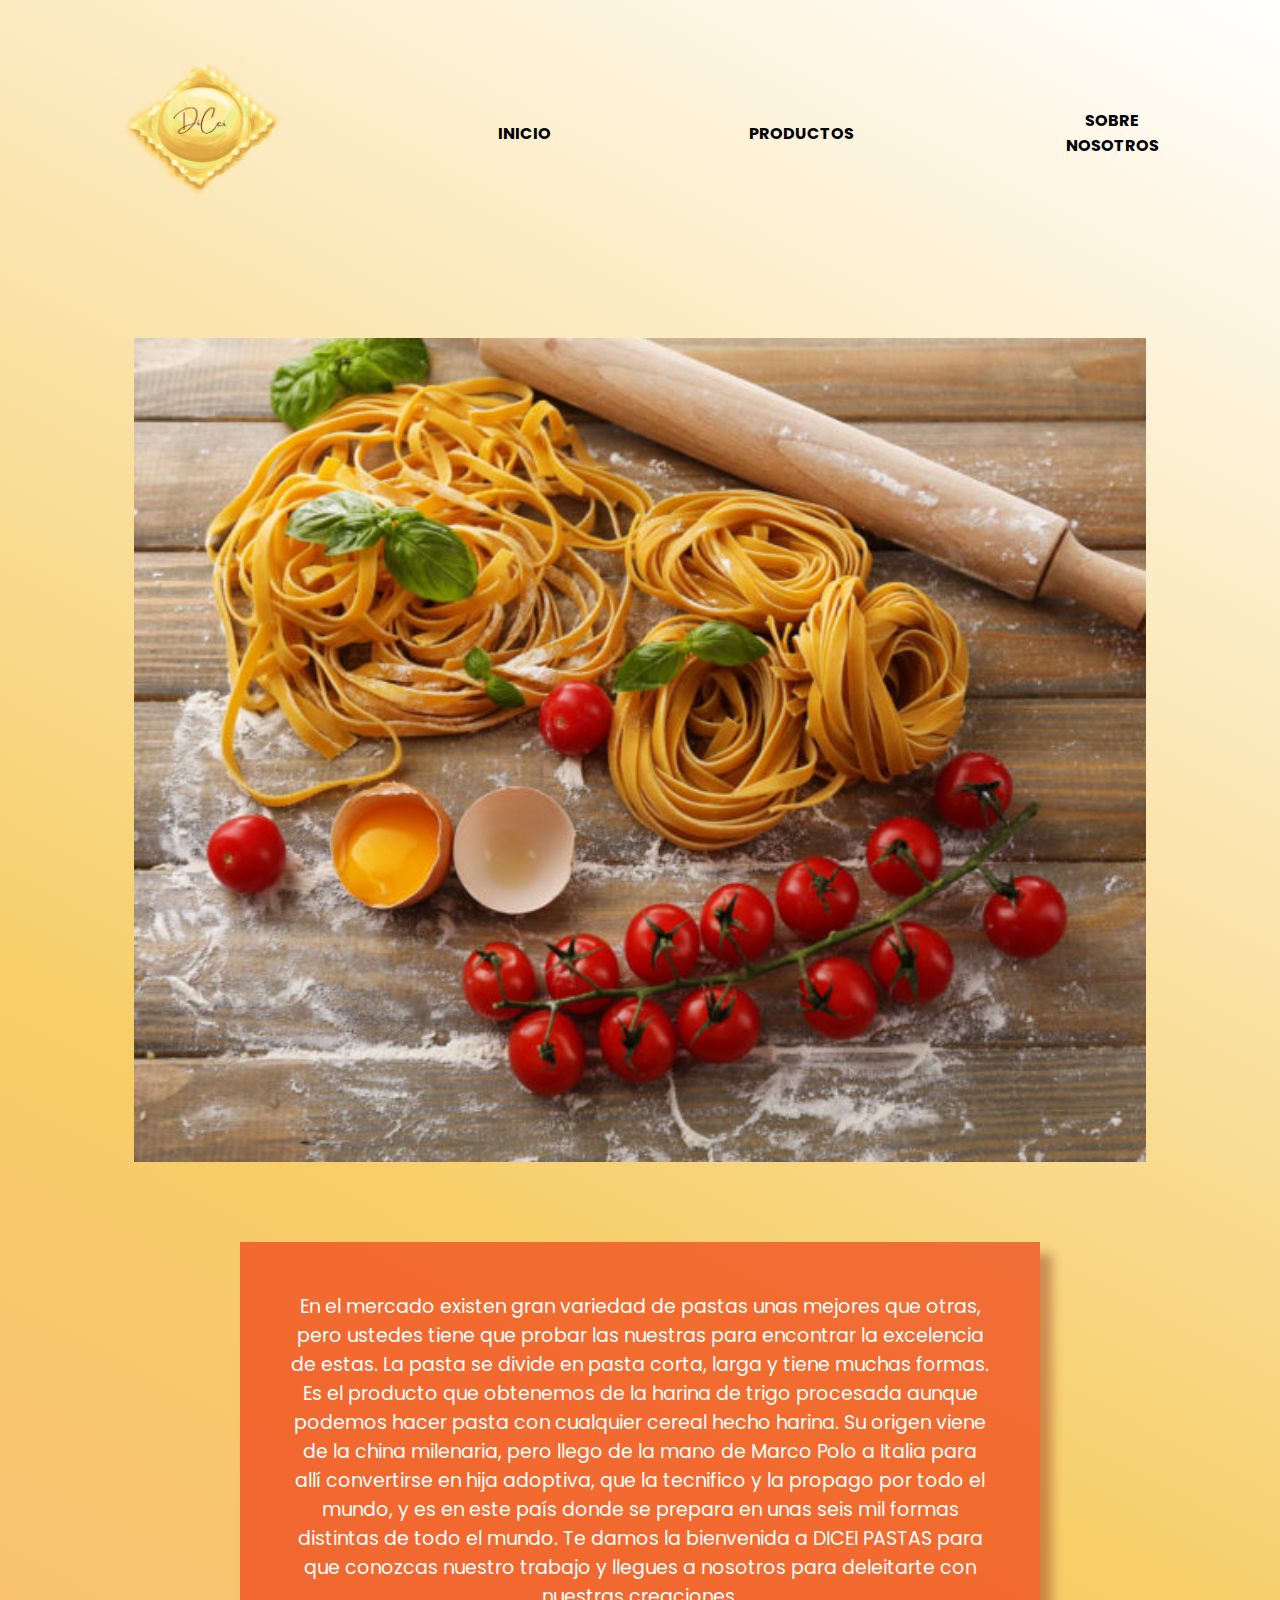
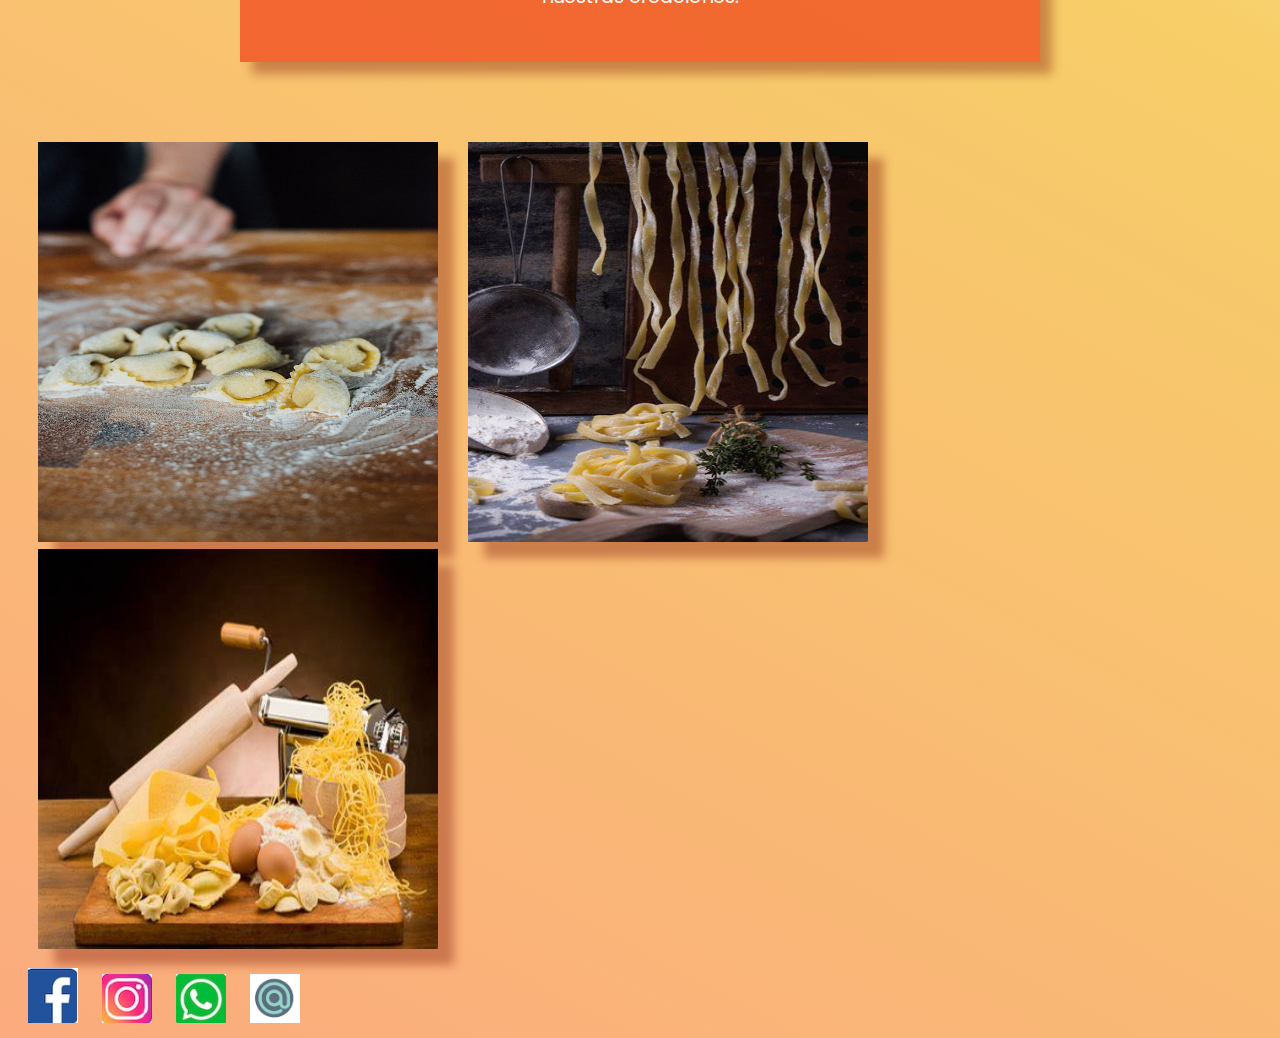
<file: index.html>
<!DOCTYPE html>
<html lang="es">
<head>
    <meta charset="UTF-8">
    <meta http-equiv="X-UA-Compatible" content="IE=edge">
    <meta name="viewport" content="width=device-width, initial-scale=1.0">
    <title>Di cei Pastas</title>
    <!-- link de tipografia -->
    <link rel="preconnect" href="https://fonts.googleapis.com">
    <link rel="preconnect" href="https://fonts.gstatic.com" crossorigin>
    <link href="https://fonts.googleapis.com/css2?family=Poppins&display=swap" rel="stylesheet">
    
    <!-- link del style.css -->
    <link rel="stylesheet" href="./style.css">
</head>
<body>

<!-- Menu de inicio -->
    <table>
        <!-- <th><img src="./img/logo.jpeg" alt="" width="50%"> </th> -->
        <th><img src="./img/logodicei.png" alt="" width="50%"> </th>
    <td>
        <th class="menu-color" colspan="1"><a href="./index.html">INICIO</a></th>
        <th class="menu-color" colspan="1"><a href="./productos.html">PRODUCTOS</a></th>
        <th class="menu-color" colspan="1"><a href="./sobre-nosotros.html">SOBRE NOSOTROS</a></th>
    </td>
    </table>
    <!-- <td>
        <th class="menu-color" colspan="1"><a href="./index.html">INICIO</a></th>
        <th class="menu-color" colspan="1"><a href="./productos.html">PRODUCTOS</a></th>
        <th class="menu-color" colspan="1"><a href="./sobre-nosotros.html">SOBRE NOSOTROS</a></th>
    </td>
    </table> -->

<!-- Imagen principal -->
    <img src="./img/pastas (5).jpeg" alt="imagen principal" class="centrado">


<!-- Texto introductorio -->
      <p class="presentacion-index" >En el mercado existen gran variedad de pastas unas mejores que otras, pero ustedes tiene que probar las nuestras para encontrar la excelencia de estas.
            La pasta se divide en pasta corta, larga y tiene muchas formas. Es el producto que obtenemos de la harina de trigo procesada aunque podemos hacer pasta con cualquier cereal hecho harina.
            Su origen viene de la china milenaria, pero llego de la mano de Marco Polo a Italia para allí convertirse en hija adoptiva, que la tecnifico y la propago por todo el mundo, y es en este país donde se prepara en unas seis mil formas distintas de todo el mundo. Te damos la bienvenida a DICEI PASTAS para que conozcas nuestro trabajo y llegues a nosotros para deleitarte con nuestras creaciones.</p>
        
<!-- Imagenes de muestra
    <table>
        <td>
            <tr><img src="./img/pastas (6).jpeg" alt="" width="350px" height="350px" class="imagenesmuestra"></tr>
            <tr><img src="./img/pastas (7).jpeg" alt="" width="350px" height="350px" class="imagenesmuestra"></tr>
            <tr><img src="./img/pastas (8).jpeg" alt="" width="350px" height="350px" class="imagenesmuestra"></tr>
        </td>
    </table> -->

<!-- Imagenes de muestra-->
<table>
    <td>
        <tr><img src="./img/pastas (6).jpeg" alt="" class="imagenesmuestra"></tr>
        <tr><img src="./img/pastas (7).jpeg" alt="" class="imagenesmuestra"></tr>
        <tr><img src="./img/pastas (8).jpeg" alt="" class="imagenesmuestra"></tr>
    </td>
</table>



<!-- Pie de pagina -->
    <footer>
         <td>
             <th><img src="./img/logofacebook.png" class="imagenes-redes" alt=""></th>
             <th><img src="./img/logoinstagram.png" class="imagenes-redes" alt=""></th>
             <th><img src="./img/logowasap.png" class="imagenes-redes" alt=""></th>
             <th><img src="./img/logocorreo.png" class="imagenes-redes" alt=""></th>
         </td>
    </footer>
</body>
</html>
</file>
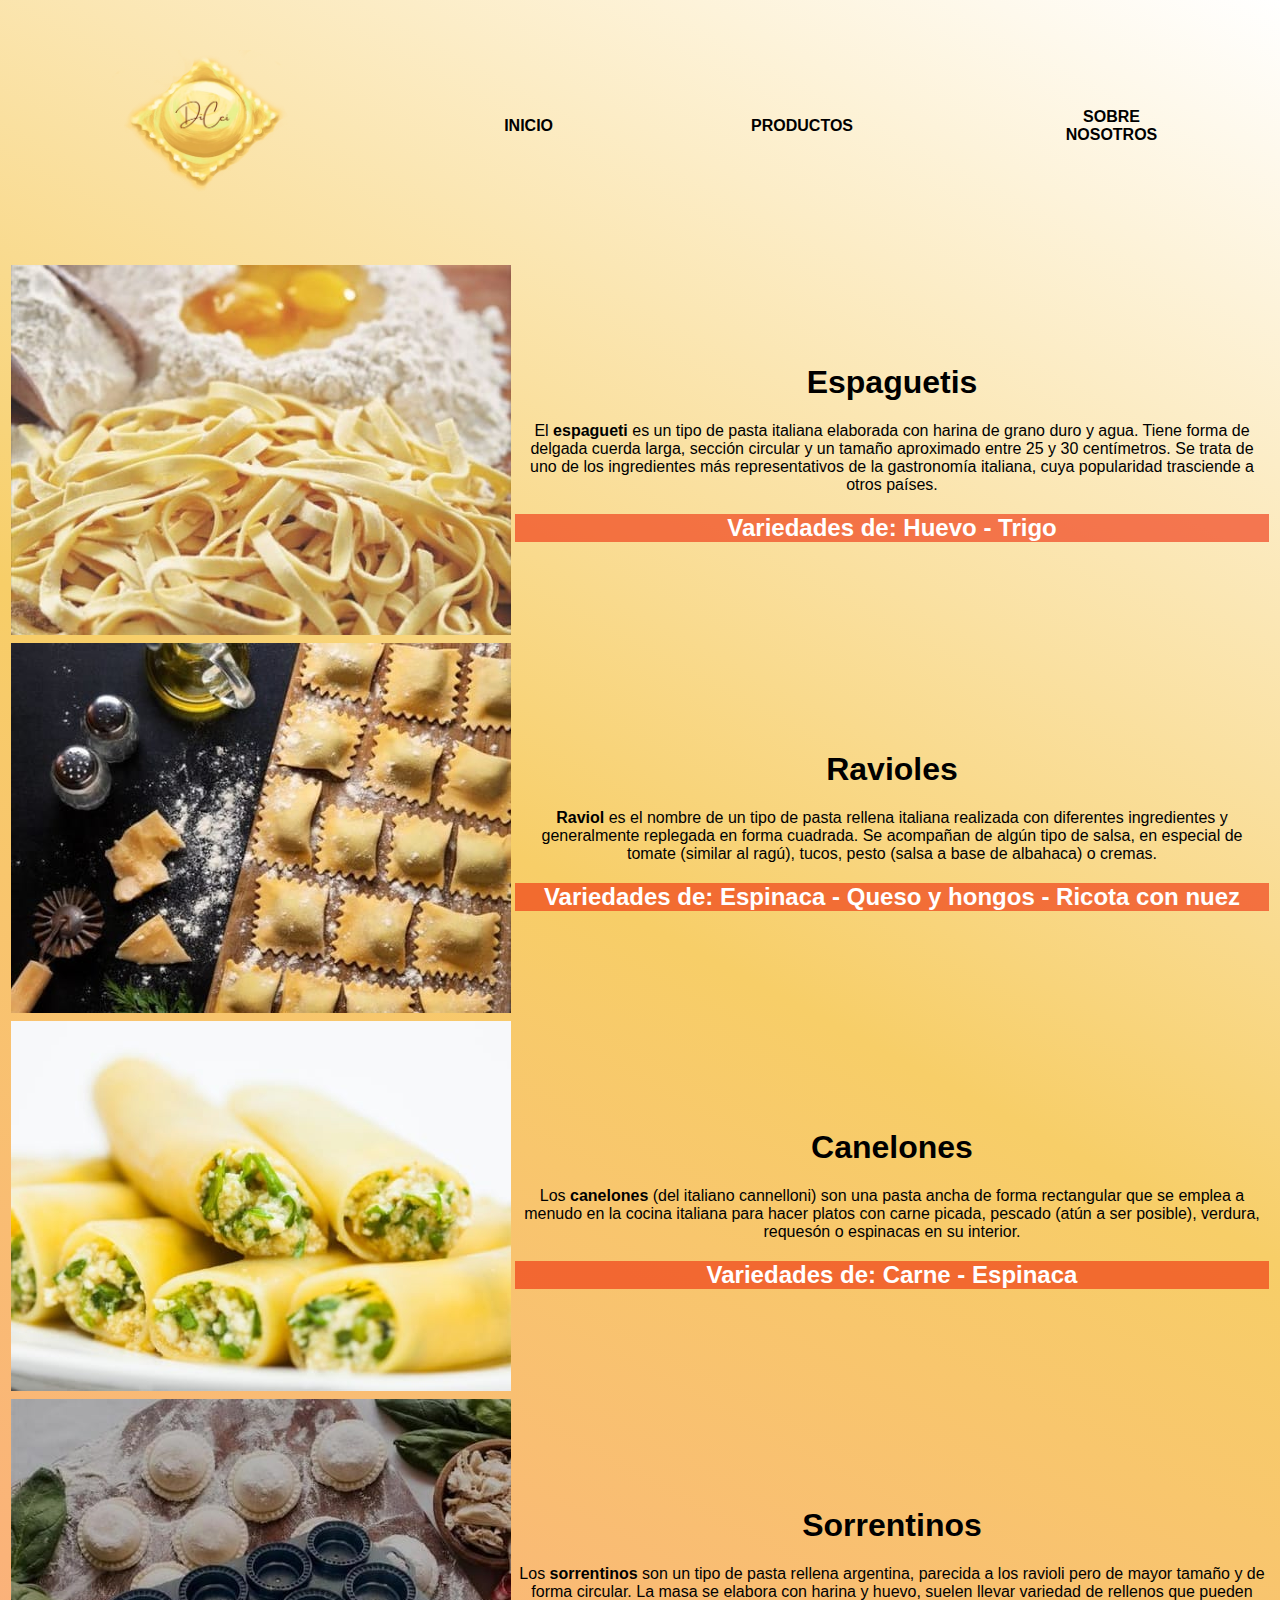
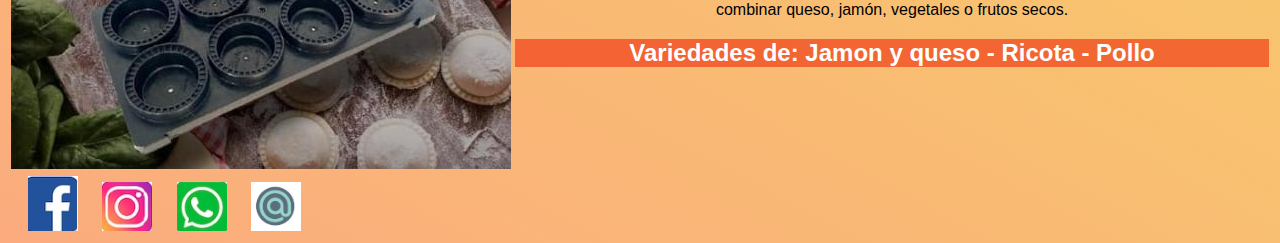
<file: productos.html>
<!DOCTYPE html>
<html lang="es">
<head>
    <meta charset="UTF-8">
    <meta http-equiv="X-UA-Compatible" content="IE=edge">
    <meta name="viewport" content="width=device-width, initial-scale=1.0">
    <title>Productos</title>
    <!-- link del style.css -->
    <link rel="stylesheet" href="./style.css">
</head>
<body>

   <!-- Menu de inicio -->
<table>
    <!-- <th><img src="./img/logo.jpeg" alt="" width="50%"> </th> -->
    <th><img src="./img/logodicei.png" alt="" width="50%"> </th>
<td>
    <th class="menu-color" colspan="1"><a href="./index.html">INICIO</a></th>
    <th class="menu-color" colspan="1"><a href="./productos.html">PRODUCTOS</a></th>
    <th class="menu-color" colspan="1"><a href="./sobre-nosotros.html">SOBRE NOSOTROS</a></th>
</td>
</table>
    <br>

    <!-- Muestras de productos -->
    <table>
        <tr>
            <td><img src="./img/imagenes.productos (4).jpeg" alt="Espaguetis"></td>
            <td>
                <h1 style="text-align: center ;" >Espaguetis</h1>
                <p style="text-align: center ;" > El <strong>espagueti</strong> es un tipo de pasta italiana elaborada con harina de grano duro y agua. Tiene forma de delgada cuerda larga, sección circular y un tamaño aproximado entre 25 y 30 centímetros. Se trata de uno de los ingredientes más representativos de la gastronomía italiana, cuya popularidad trasciende a otros países.</p>
                <h2 style="text-align: center ; color: #ffffff; background: rgba(238, 46, 12, 0.616);" >Variedades de: Huevo - Trigo</h2>
            </td>
        </tr>
        <tr>
            <td><img src="img/imagenes.productos (3).jpeg" alt="Ravioles" width="500px" height="370px"></td>
            <td>
                <h1 style="text-align: center ;">Ravioles</h1>  
                <p style="text-align: center ;"> <strong>Raviol</strong> es el nombre de un tipo de pasta rellena italiana realizada con diferentes ingredientes y generalmente replegada en forma cuadrada. Se acompañan de algún tipo de salsa, en especial de tomate (similar al ragú), tucos, pesto (salsa a base de albahaca) o cremas.</p>
                 <h2 style="text-align: center ; color: #ffffff; background: rgba(238, 46, 12, 0.616);">Variedades de: Espinaca - Queso y hongos - Ricota con nuez
            </td>
        </tr>
        <tr>
            <td><img src="./img/imagenes.productos (2).jpeg" alt="Canelones" width="500px" height="370px"></td>
            <td>
                <h1 style="text-align: center ;">Canelones</h1>
                <p style="text-align: center ;"> Los <strong>canelones</strong> (del italiano cannelloni) son una pasta ancha de forma rectangular que se emplea a menudo en la cocina italiana para hacer platos con carne picada, pescado (atún a ser posible), verdura, requesón o espinacas en su interior.</p>
                <h2 style="text-align: center ; color: #ffffff; background: rgba(238, 46, 12, 0.616);">Variedades de: Carne - Espinaca</h2>
            </td>
        </tr>
        <tr>
            <td><img src="./img/imagenes.productos (1).jpeg" alt="Sorrentinos" width="500px" height="370px"></td>
            <td>
                <h1 style="text-align: center ;">Sorrentinos</h1>
                <p style="text-align: center ;">Los <strong>sorrentinos</strong> son un tipo de pasta rellena argentina, parecida a los ravioli pero de mayor tamaño y de forma circular. La masa se elabora con harina y huevo, suelen llevar variedad de rellenos que pueden combinar queso, jamón, vegetales o frutos secos.</p>
                <h2 style="text-align: center ; color: #ffffff; background: rgba(238, 46, 12, 0.616);">Variedades de: Jamon y queso - Ricota - Pollo</h2>
            </td>
        </tr>
    </table>

    <!-- Pie de pagina -->
    <footer>
        <td>
            <th><img src="./img/logofacebook.png" class="imagenes-redes" alt=""></th>
            <th><img src="./img/logoinstagram.png" class="imagenes-redes" alt=""></th>
            <th><img src="./img/logowasap.png" class="imagenes-redes" alt=""></th>
            <th><img src="./img/logocorreo.png" class="imagenes-redes" alt=""></th>
        </td>
   </footer>
      
</body>
</html>
</file>
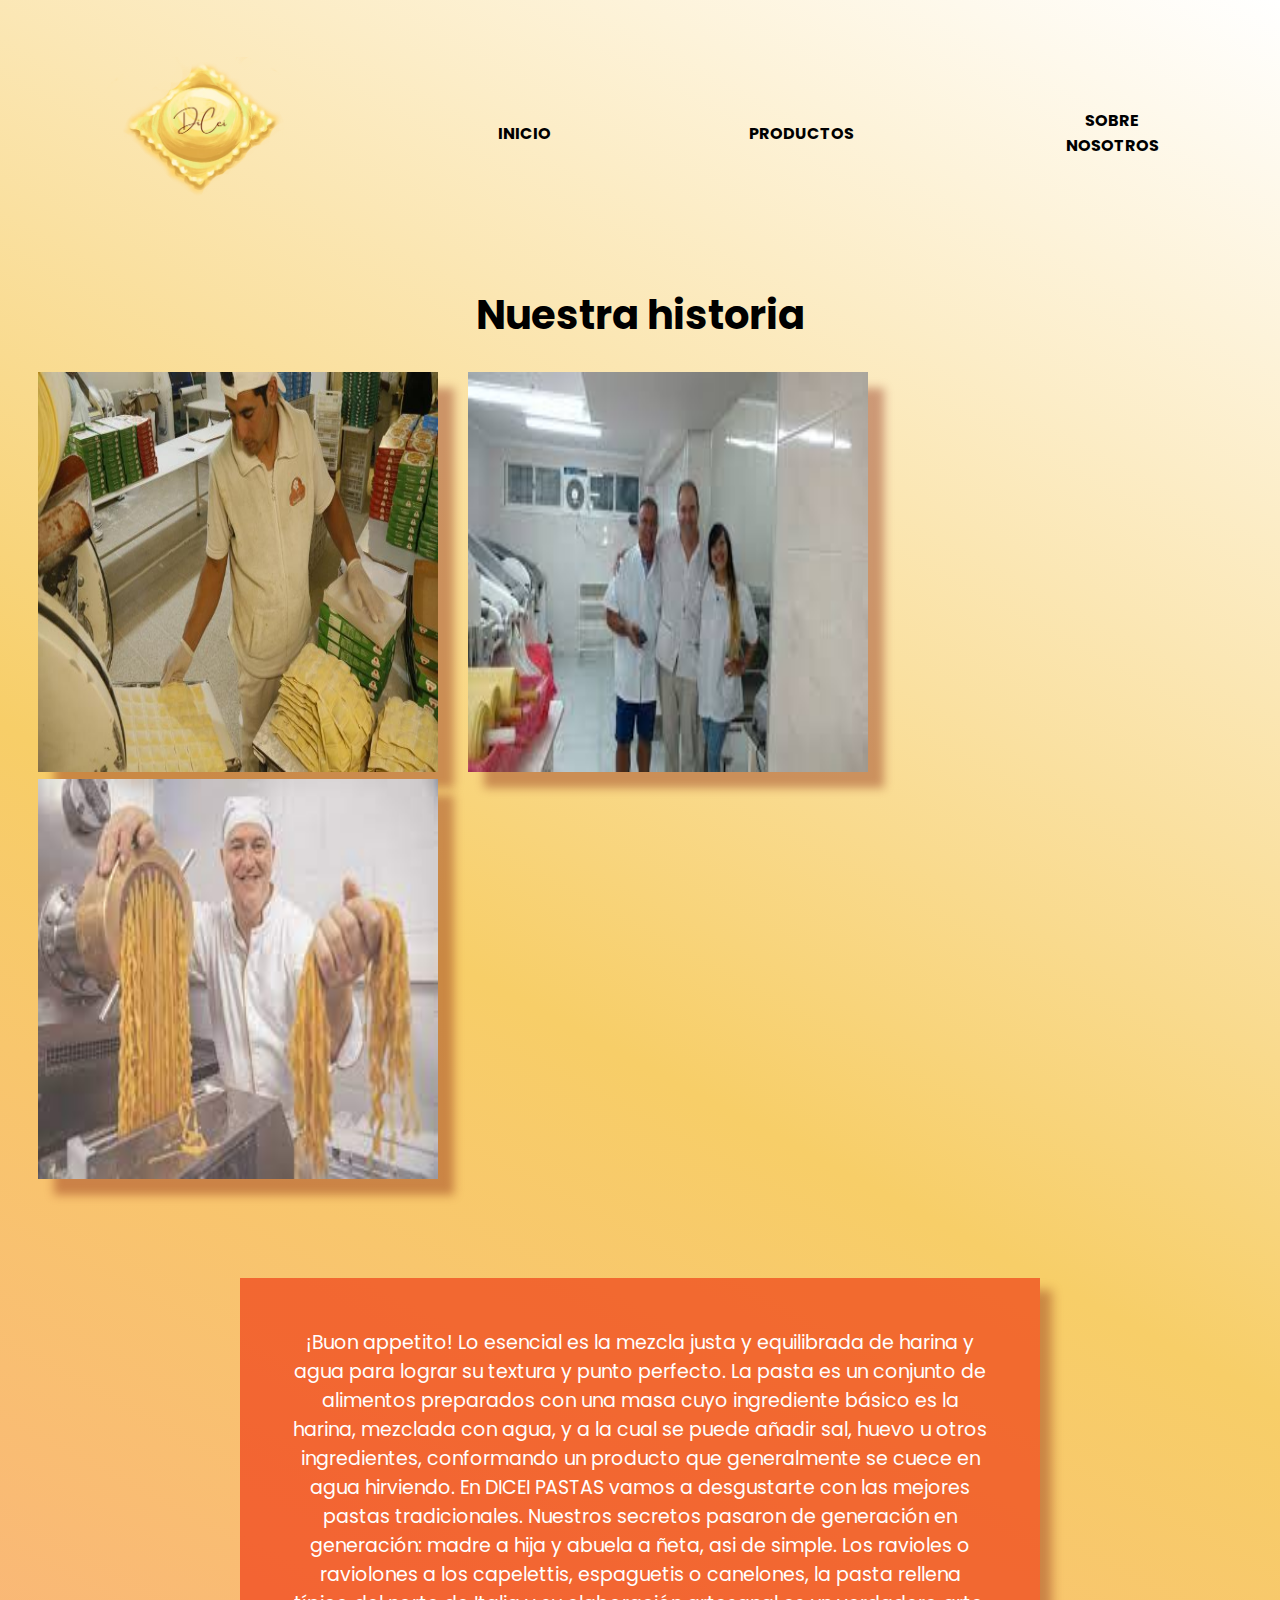
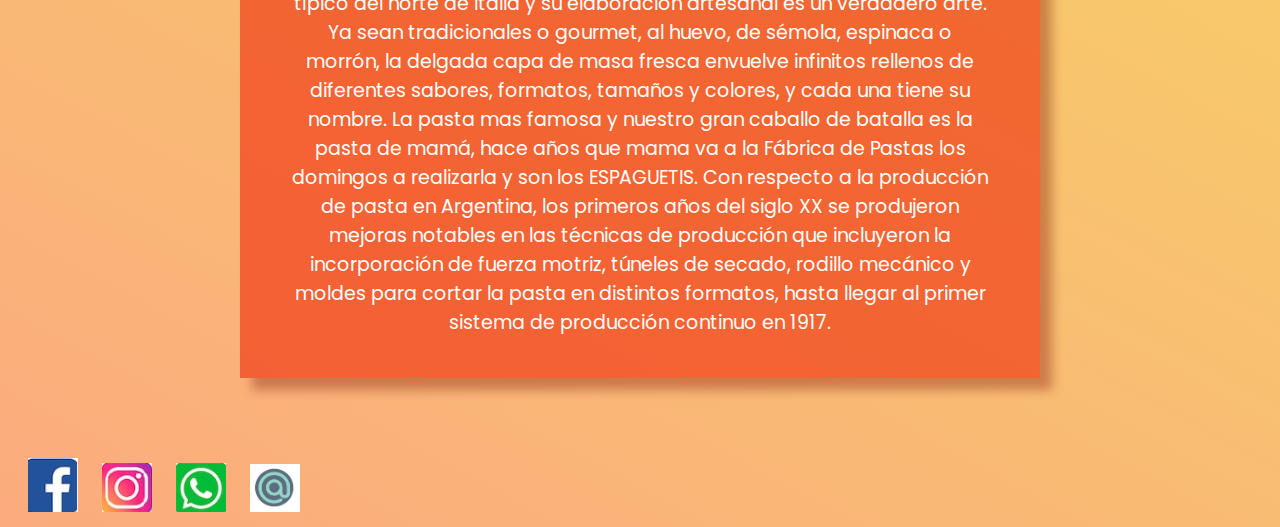
<file: sobre-nosotros.html>
<!DOCTYPE html>
<html lang="es">
<head>
    <meta charset="UTF-8">
    <meta http-equiv="X-UA-Compatible" content="IE=edge">
    <meta name="viewport" content="width=device-width, initial-scale=1.0">
    <title>Sobre Nosotros</title>
    <!-- link de tipografia -->
    <link rel="preconnect" href="https://fonts.googleapis.com">
    <link rel="preconnect" href="https://fonts.gstatic.com" crossorigin>
    <link href="https://fonts.googleapis.com/css2?family=Poppins&display=swap" rel="stylesheet">
    
    <!-- link del style.css -->
    <link rel="stylesheet" href="./style.css">

    <!-- link -->
    <!-- <link rel="stylesheet" href="./style.css"> -->
</head>
<body>
    <!-- Menu de inicio -->
<table>
    <!-- <th><img src="./img/logo.jpeg" alt="" width="50%"> </th> -->
    <th><img src="./img/logodicei.png" alt="" width="50%"> </th>
<td>
    <th class="menu-color" colspan="1"><a href="./index.html">INICIO</a></th>
    <th class="menu-color" colspan="1"><a href="./productos.html">PRODUCTOS</a></th>
    <th class="menu-color" colspan="1"><a href="./sobre-nosotros.html">SOBRE NOSOTROS</a></th>
</td>
</table>

    <table>
        <!-- Texto principal de nuestra historia -->
        <h1 class="tit1">Nuestra historia</h1>
        <tr>
            <td>
                <tr><img src="./img/pastas.jpg" alt="" width="400px" height="400px" class="imagenosotros"></tr>
                <tr><img src="./img/images.jfif" alt=""width="400px" height="400px" class="imagenosotros"></tr>
                <tr><img src="./img/descarga.jfif" alt=""width="400px" height="400px" class="imagenosotros"></tr>
            </td> 
        </tr>
   </table>

            
        <!-- Texto introductorio de sobre nosotros-->
            <p class="presentacion">¡Buon appetito! Lo esencial es la mezcla justa y equilibrada de harina y agua para lograr su textura y punto perfecto. La pasta es un conjunto de alimentos preparados con una masa cuyo ingrediente básico es la harina, mezclada con agua, y a la cual se puede añadir sal, huevo u otros ingredientes, conformando un producto que generalmente se cuece en agua hirviendo. En DICEI PASTAS vamos a desgustarte con las mejores pastas tradicionales. Nuestros secretos pasaron de generación en generación: madre a hija y abuela a ñeta, asi de simple. Los ravioles o raviolones a los capelettis, espaguetis o canelones, la pasta rellena típico del norte de Italia y su elaboración artesanal es un verdadero arte.
                    Ya sean tradicionales o gourmet, al huevo, de sémola, espinaca o morrón, la delgada capa de masa fresca envuelve infinitos rellenos de diferentes sabores, formatos, tamaños y colores, y cada una tiene su nombre.
                    La pasta mas famosa y nuestro gran caballo de batalla es la pasta de mamá, hace años que mama va a la Fábrica de Pastas los domingos a realizarla y son los ESPAGUETIS. Con respecto a la producción de pasta en Argentina, los primeros años del siglo XX se produjeron mejoras notables en las técnicas de producción que incluyeron la incorporación de fuerza motriz, túneles de secado, rodillo mecánico y moldes para cortar la pasta en distintos formatos, hasta llegar al primer sistema de producción continuo en 1917.</p>


      
<!-- Pie de pagina -->
<footer>
    <td>
        <th><img src="./img/logofacebook.png" class="imagenes-redes" alt=""></th>
        <th><img src="./img/logoinstagram.png" class="imagenes-redes" alt=""></th>
        <th><img src="./img/logowasap.png" class="imagenes-redes" alt=""></th>
        <th><img src="./img/logocorreo.png" class="imagenes-redes" alt=""></th>
    </td>
</footer>

    
</body>
</html>
</file>
<file: style.css>
/* Color de fondo y texto de la pagina web */
body{
    background-color: #FBAB7E;
    background-image: linear-gradient(28deg, #FBAB7E 0%, #F7CE68 50%, #ffffff 100%);
    font-family: 'Poppins', sans-serif;
}

/* Estilos de parrafo de todas las paginas */
p{
    /* font-size: large; */
    /* text-align: justify; */
    font-family: 'Poppins', sans-serif;
}

/* Menu de inicio */
.menu-color{
    margin-right: 50%;
    padding: 98px;
    font-family: 'open sans';

}

/* estilos de texto del menu de la pagina */
table, th, td, a{
    font-family: 'Poppins', sans-serif;
    color: rgb(0, 0, 0);
    text-decoration: none;  
}

/* Redes de la pagina web de Pastas Di Cei (el pie de pagina) */
.imagenes-redes{
    width: 50px;
    margin-left: 20px;
    
}

/* //////////////////////////////////////// TATA //////////////////////////////////////// */

/* Centrado de la imagen principal de index.html (inicio) */
.centrado{
    width: 80%;
    margin: 80px auto;
    display: block;
}

/* Texto introductorio de presentacion de la pagina index.html */
.presentacion-index{
    font-size: 19px;
    width: 700px;
    height: 320px;
    /* Uebiando un poco */
    color: white;
    background: rgba(238, 46, 12, 0.616);
    text-align: center;
    padding: 50px;
    box-shadow: 12px 12px 10px rgba(133, 30, 12, 0.397);
    margin: 80px auto;
    /* box-sizing: content-box; */
}

/* las 3 imagenes muestra de la pagina del index.html */
.imagenesmuestra{
    width: 400px;
    height: 400px;
    margin-left: 30px;
    box-shadow: 16px 16px 9px rgba(133, 30, 12, 0.397);

}









/* ////////////////////////////// CARLA ///////////////////////////////// */

/* estilos de muestra de productos */
table, th, td, h1, p{
    font-family: 'Poppins', sans-serif;
    color: rgb(0, 0, 0);
}


.centrar-producto{
    width: 80%;
}







/* ////////////////////////////// INGRID ///////////////////////////////// */

/* Texto principal de sobre nosotros para centrar */
.tit1{
    text-align: center; 
    /* text-decoration: double; */
    font-size: 40px;

}
        
/* imagenes de sobre nosotros */
.imagenosotros{
    margin-left: 30px;
    box-shadow: 16px 16px 9px rgba(133, 30, 12, 0.397);         
}

/* Texto introductorio de presentacion de la pagina sobrenosotros.html */
.presentacion{
    font-size: 19px;
    width: 700px;
    height: 600px;
    /* Uebiando un poco */
    color: white;
    background: rgba(238, 46, 12, 0.616);
    text-align: center;
    padding: 50px;
    box-shadow: 12px 12px 10px rgba(133, 30, 12, 0.397);
    margin: 80px auto;
    box-sizing: content-box;
}
</file>
